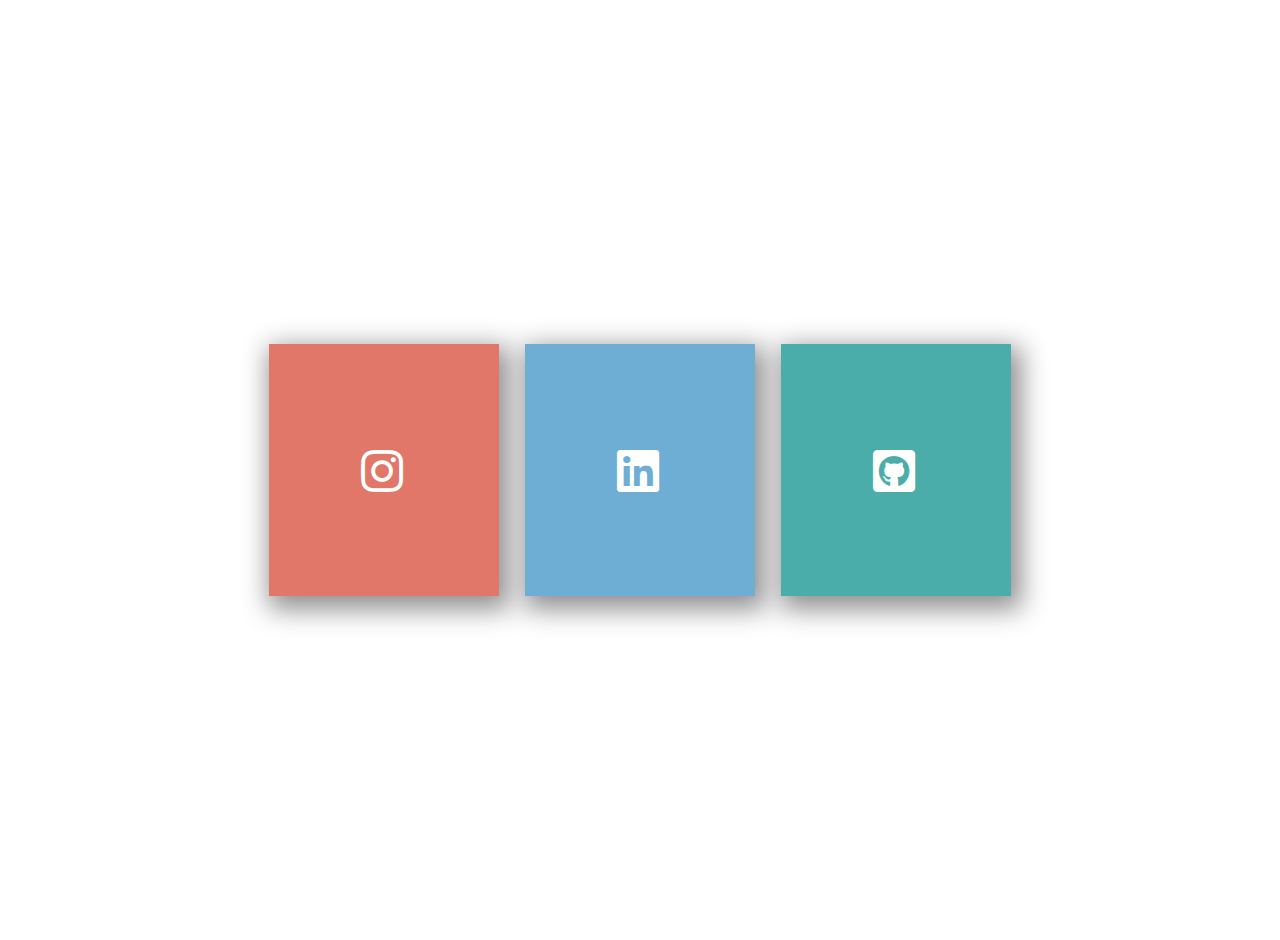
<file: index.html>
<!DOCTYPE html>
<html lang="en">

<head>
    <meta charset="UTF-8">
    <meta name="viewport" content="width=device-width, initial-scale=1.0">
    <meta http-equiv="X-UA-Compatible" content="ie=edge">
    <title>CSS CARDS</title>
    <link rel="stylesheet" href="style.css">
    <link rel="stylesheet" href="https://cdnjs.cloudflare.com/ajax/libs/font-awesome/5.11.2/css/all.min.css">
    <link href="https://fonts.googleapis.com/css?family=Roboto+Condensed|Ubuntu&display=swap" rel="stylesheet">
</head>

<body>

    <div class="Main">
        <div class="pair a">
            
            <div class="tag first_b">
                <a href="https://www.instagram.com/akashsolanki1101/" >
                    <span class="text" id="text1">akash solanki1101</span>
                </a>
                <p>This is where you will get update about me....</p>
            </div>

            <div id="s1" class="square first_a">
                <span class="icons"><i class="fab fa-instagram "></i></span>
            </div>

        </div>
            
        <div class="pair b">
            
            <div class="tag second_d">
                <a href="https://www.linkedin.com/feed/">
                    <span class="text" id="text2">_Akash Solanki</span>
                </a>
                <p>This is where I network and build my professional protfolio.</p>
            </div>
            
            <div id="s2" class="square second_c">
                <span class="icons"><i class="fab fa-linkedin "></i></span>
            </div>

        </div>

        <div class="pair c">
                
            <div class="tag third_f">
                <a href="https://github.com/akashsolanki1101">
                    <span class="text" id="text3">@ak11</span>
                </a>
                <p>This is where I share code and work on projects.</p>
            </div>

            <div id="s3" class="square third_e">
                <span class="icons"><i class="fab fa-github-square "></i></span>
            </div>

        </div>

    </div>
</body>
</html>
</file>
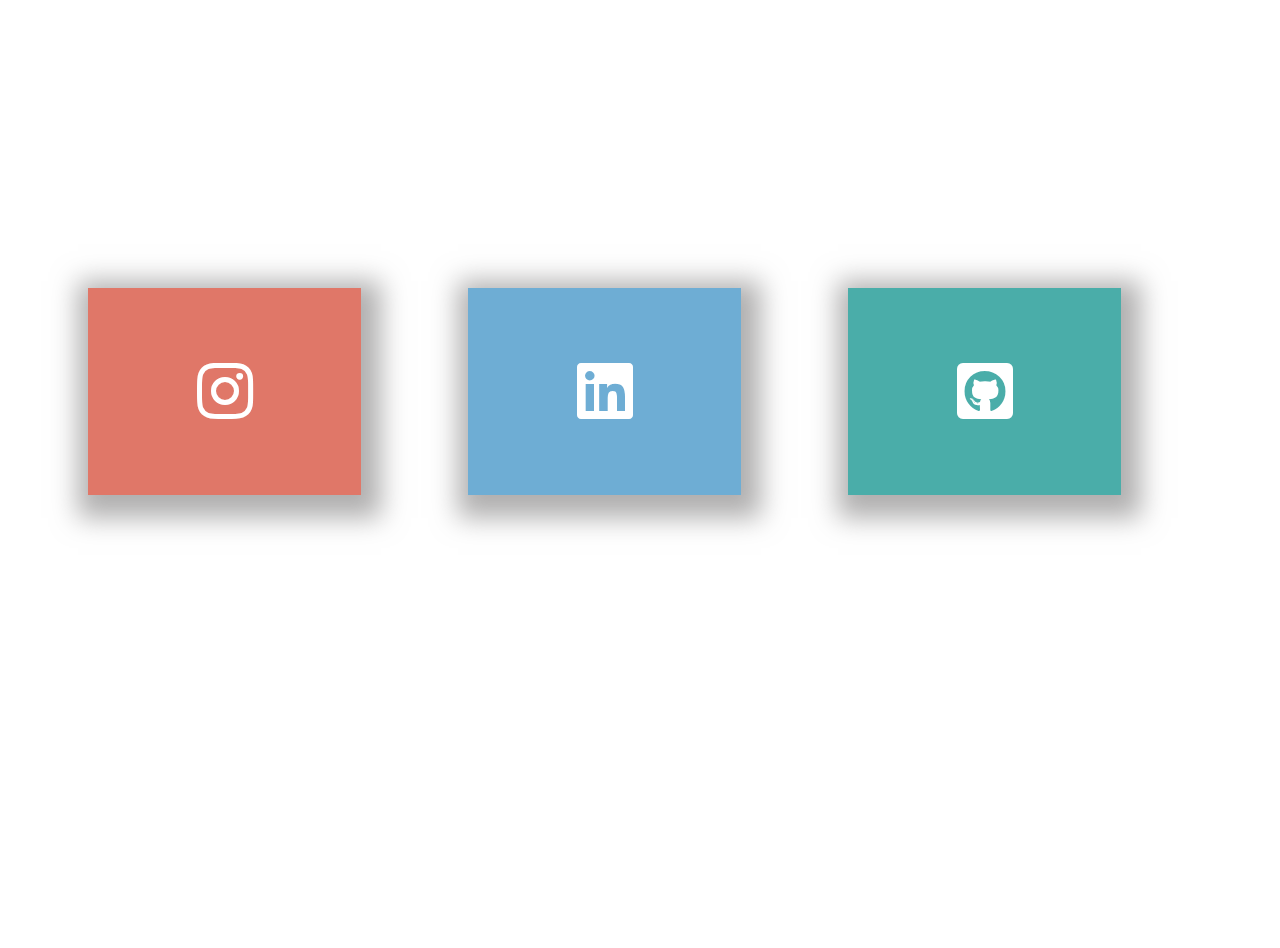
<file: css cards.html>
<!DOCTYPE html>
<html lang="en">

<head>
    <meta charset="UTF-8">
    <meta name="viewport" content="width=device-width, initial-scale=1.0">
    <meta http-equiv="X-UA-Compatible" content="ie=edge">
    <title>Social</title>
    <link rel="stylesheet" href="css cards.css">
    <link rel="stylesheet" href="https://cdnjs.cloudflare.com/ajax/libs/font-awesome/5.11.2/css/all.min.css">
    <link rel="stylesheet" href="https://stackpath.bootstrapcdn.com/bootstrap/4.3.1/css/bootstrap.min.css"integrity="sha384-ggOyR0iXCbMQv3Xipma34MD+dH/1fQ784/j6cY/iJTQUOhcWr7x9JvoRxT2MZw1T" crossorigin="anonymous">
    <link href="https://fonts.googleapis.com/css?family=Roboto+Condensed|Ubuntu&display=swap" rel="stylesheet">
</head>

<body>
    <div class="container" style="height: 100%;">
        <div class="row box mt-5">
            <!-- <div id="outline"> -->
                <!-- <div id="box"> -->
                    
                    <div class="col-sm-6 col-m-4 col-lg-4">
                        <!-- <div class="pair a"> -->
                            <div class="pair a">
                            <div class="tag first_b">
                                <a href="https://www.instagram.com/akashsolanki1101/" style="text-decoration:none"><span id="text1"><br><br>@akashsolanki1101</span>
                                    <li><br>This is where you will get update about me....</li>
                                </a>
                            </div>
                
                            <div id="s1" class="square first_a d-flex align-items-center justify-content-center">
                                <i class="fab fa-instagram icons"></i>
                            </div>
                
                        </div>
                    </div>
                            
                    <div class="col-sm-6 col-m-4 col-lg-4">
                        <div class="pair b">
                            
                            <div class="tag second_d">
                                <a href="https://www.linkedin.com/feed/" style="text-decoration: none;"><span id="text2"><br><br>_Akash Solanki</span>
                                    <li><br>This is where I network and build my professional protfolio.</li>
                                </a>
                            </div>
                            
                            <div id="s2" class="square second_c d-flex align-items-center justify-content-center">
                                <i class="fab fa-linkedin icons"></i>
                            </div>
                
                        </div>
                    </div>
                    
                    <div class="col-sm-6 col-m-4 col-lg-4">
                        <div class="pair c">
                                
                            <div class="tag third_f">
                                <a href="https://github.com/akashsolanki1101/git-github" style="text-decoration: none;"><span id="text3"><br><br>@ak11</span>
                                    <li><br>This is where I share code and work on projects.</li>
                                </a>
                            </div>
                
                            <div id="s3" class="square third_e d-flex align-items-center justify-content-center">
                                <i class="fab fa-github-square icons"></i>
                            </div>
                
                        </div>
                    </div>
                
                <!-- </div>    -->
            <!-- </div>     -->
        </div>
    </div>    
</body>

</html>
</file>
<file: style.css>
html,body{
    height: 100%;
    margin: 0;
    padding : 0;
    font-size : 1rem;
    overflow: hidden;
}

.Main{
    margin  : auto;
    display : flex;
    padding : 20px;
    flex-flow : row;
    width : 60%;
    height : 100%;
    justify-content: space-between;
    align-items: center;
}

.pair{
    float : left;
    width : 30%;
    height: 28%;
    margin: 15rem auto;
}

.tag{
    display : flex;
    flex-flow: column;
    align-items: center;
    justify-content: center;
	width: 100%;
	height: 100%;
    box-shadow: 5px 8px 25px 5px rgb(143, 141, 141);
    transition: transform 0.6s;
    background : white;
    text-align : center;
} 

.square{
    width: 100%;
	height: 100%;
    transition: transform 0.6s,position 0.6s;
    position: relative;
    top: -100%;
}

.icons{
    color: rgb(255, 255, 255);
    font-size : 3rem;
    position : relative;
    top : 40%;
    left : 40%;
}

.text{
    /* text-align: center; */
    color: rgb(26, 25, 25);
    font-size : 1.5rem;
    font-family : "Ubuntu";
    font-weight: bold;
}

p{
    font-size: 100%;
    font-family: Cambria, Cochin, Georgia, Times, 'Times New Roman', serif;
    color : black;
}

a{
    text-decoration: none;
    color : black;
    /* margin : 25% auto; */
}

#s1{
    background: #e07768; 
}

#s2{
    background : #6eadd4;
}

#s3{
    background: #4aada9;
}


.a:hover .first_b{
    transform: translateY(50%);
    
}

.a:hover .first_a{
    transform: translateY(-50%);
}

.b:hover .second_d{
    transform: translateY(50%)
}

.b:hover .second_c{
    transform: translateY(-50%);
}

.c:hover .third_f{
    transform: translateY(50%);
}

.c:hover .third_e{
    transform: translateY(-50%);
}
 
#text1:hover{
    color : #e07768;
}

#text2:hover{
    color :  #6eadd4;
}

#text3:hover{
    color : #4aada9;
}

@media (max-width : 700px){
    .Main{
        width : 90%;
        padding : 0;
    }

    .icons {
        position: relative;
        top : 40%;
        left : 38%;
        font-size : 2rem;
    }

    .text {
        font-size: 68%;
    }

    p{
        font-size: 80%;
    }
}
</file>
<file: css cards.css>
html,body{
    height: 100%;
    margin: 0;
}

.box{
    height : 80%;
}

.square{
	width: 100%;
	height: 100%;
    transition: transform 0.6s,position 0.6s;
    position: relative;
    top: -100%;
}

.tag{
	width: 100%;
	height: 100%;
    box-shadow: 5px 8px 25px 15px rgb(143, 141, 141,.7);
    transition: transform 0.6s;
    background : white;
    text-align : center;
} 


.pair{
    float : left;
    width : 78%;
    height: 28%;
    /* margin-top : 15rem; */
    margin: 15rem .2rem;
    /* height: 0.2rem;  */
}
.icons{
    color: rgb(255, 255, 255);
    font-size : 400%;
    line-height : 100%;
    /* margin: 30% 30%; */
    /* align-content: center; */
    /* justify-content: center; */
}

span{
    text-align: center;
    color: rgb(26, 25, 25);
    font-size : 25px;
    font-weight : bold;
    font-family : "Ubuntu";
}

li{
    list-style-type: none;
    font-size: 18px;
    color : black;
}

#s1{
    background: #e07768; 
}

#s2{
    background : #6eadd4;
}

#s3{
    background: #4aada9;
}


.a:hover .first_b{
    transform: translateY(96px);
    
}

.a:hover .first_a{
    transform: translateY(-96px);
}

.b:hover .second_d{
    transform: translateY(96px);
}

.b:hover .second_c{
    transform: translateY(-96px);
}

.c:hover .third_f{
    transform: translateY(96px);
}

.c:hover .third_e{
    transform: translateY(-96px);
}
 

#text1:hover{
    color : #e07768;
}

#text2:hover{
    color :  #6eadd4;
}

#text3:hover{
    color : #4aada9;
}
</file>
